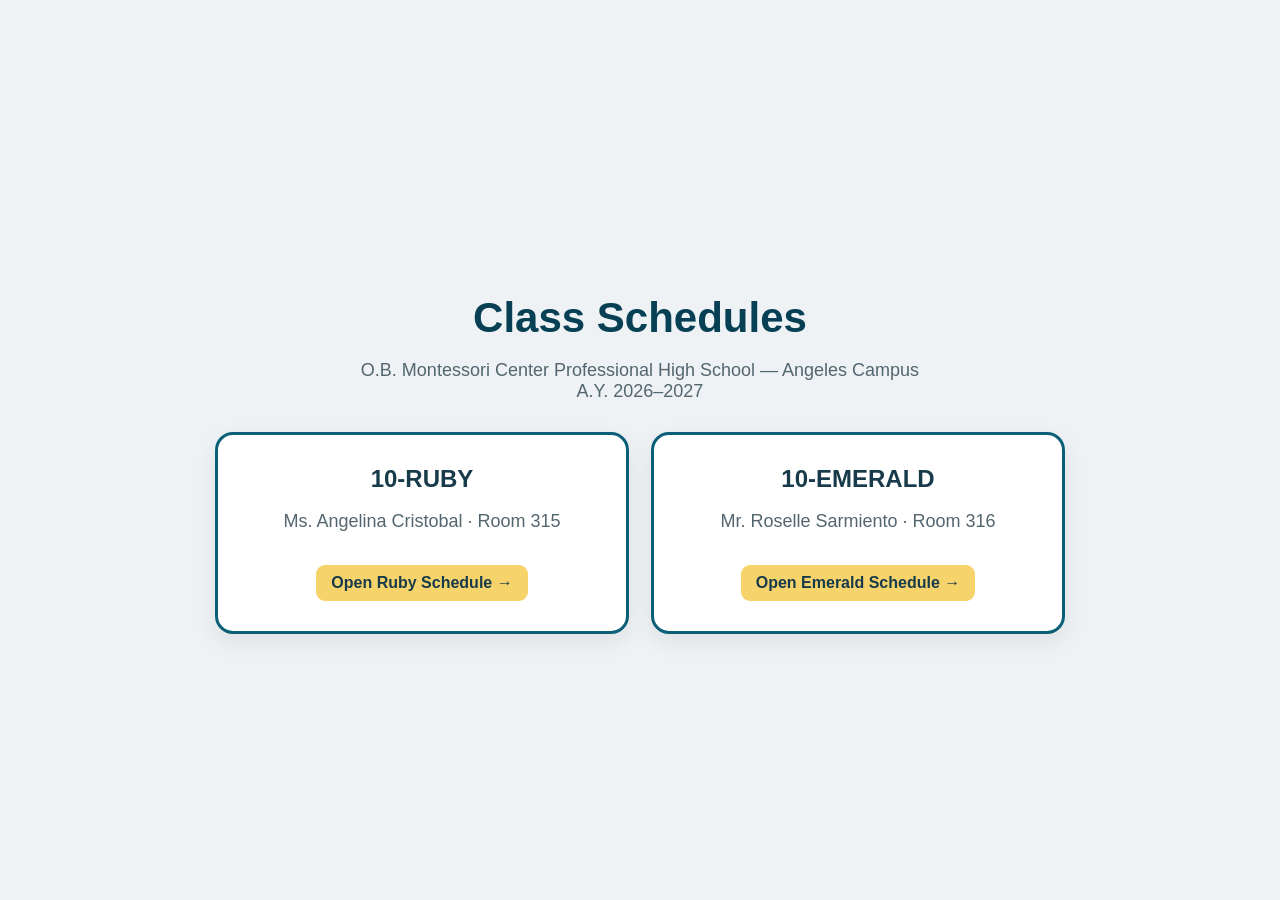
<file: SCHEDULE/index.html>
<!DOCTYPE html>
<html lang="en">
<head>
<meta charset="UTF-8">
<meta name="viewport" content="width=device-width, initial-scale=1.0">
<title>Class Schedules</title>
<link rel="stylesheet" href="style.css">
</head>
<body>
<main class="home">
  <div class="home-box">
    <h1>Class Schedules</h1>
    <p>O.B. Montessori Center Professional High School — Angeles Campus<br>A.Y. 2026–2027</p>
    <div class="cards">
      <a class="card" href="ruby.html">
        <h2>10-RUBY</h2>
        <p>Ms. Angelina Cristobal · Room 315</p>
        <span>Open Ruby Schedule →</span>
      </a>
      <a class="card" href="emerald.html">
        <h2>10-EMERALD</h2>
        <p>Mr. Roselle Sarmiento · Room 316</p>
        <span>Open Emerald Schedule →</span>
      </a>
    </div>
  </div>
</main>
</body>
</html>
</file>
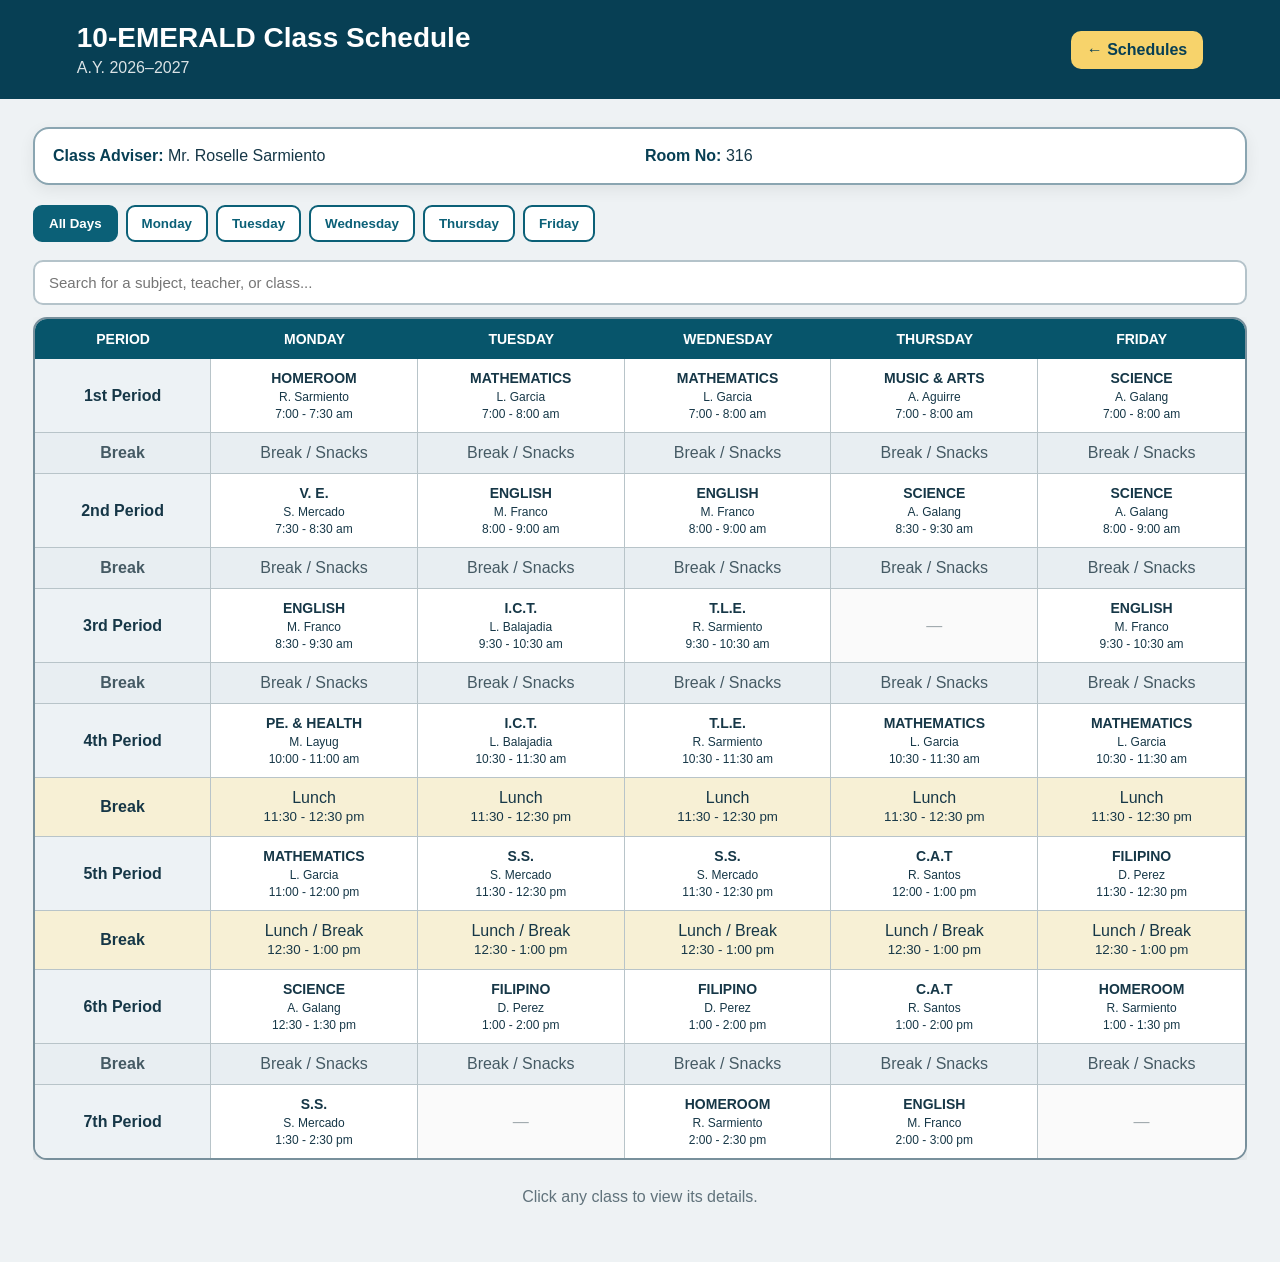
<file: SCHEDULE/emerald.html>
<!DOCTYPE html>
<html lang="en">
<head>
<meta charset="UTF-8">
<meta name="viewport" content="width=device-width, initial-scale=1.0">
<title>10-EMERALD Class Schedule</title>
<link rel="stylesheet" href="style.css">
</head>
<body>
<header>
  <div><h1>10-EMERALD Class Schedule</h1><p>A.Y. 2026–2027</p></div>
  <a class="nav-btn" href="index.html">← Schedules</a>
</header>
<div class="container">
  <section class="info">
    <div class="info-grid">
      <div><strong>Class Adviser:</strong> Mr. Roselle Sarmiento</div>
      <div><strong>Room No:</strong> 316</div>
    </div>
  </section>
  <div class="controls">
    <button class="day-btn active" data-day="all">All Days</button>
    <button class="day-btn" data-day="Monday">Monday</button>
    <button class="day-btn" data-day="Tuesday">Tuesday</button>
    <button class="day-btn" data-day="Wednesday">Wednesday</button>
    <button class="day-btn" data-day="Thursday">Thursday</button>
    <button class="day-btn" data-day="Friday">Friday</button>
  </div>
  <input id="subjectSearch" class="search" type="text" placeholder="Search for a subject, teacher, or class...">
  <div class="table-wrap">
    <table>
      <thead><tr><th>PERIOD</th><th>MONDAY</th><th>TUESDAY</th><th>WEDNESDAY</th><th>THURSDAY</th><th>FRIDAY</th></tr></thead>
      <tbody><tr><td>1st Period</td><td class="class-cell " data-day="Monday">
      <span class="subject">HOMEROOM</span>
      <span class="teacher">R. Sarmiento</span>
      <span class="time">7:00 - 7:30 am</span>
    </td><td class="class-cell " data-day="Tuesday">
      <span class="subject">MATHEMATICS</span>
      <span class="teacher">L. Garcia</span>
      <span class="time">7:00 - 8:00 am</span>
    </td><td class="class-cell " data-day="Wednesday">
      <span class="subject">MATHEMATICS</span>
      <span class="teacher">L. Garcia</span>
      <span class="time">7:00 - 8:00 am</span>
    </td><td class="class-cell " data-day="Thursday">
      <span class="subject">MUSIC & ARTS</span>
      <span class="teacher">A. Aguirre</span>
      <span class="time">7:00 - 8:00 am</span>
    </td><td class="class-cell " data-day="Friday">
      <span class="subject">SCIENCE</span>
      <span class="teacher">A. Galang</span>
      <span class="time">7:00 - 8:00 am</span>
    </td></tr><tr><td class="break">Break</td><td class="break" data-day="Monday">Break / Snacks</td><td class="break" data-day="Tuesday">Break / Snacks</td><td class="break" data-day="Wednesday">Break / Snacks</td><td class="break" data-day="Thursday">Break / Snacks</td><td class="break" data-day="Friday">Break / Snacks</td></tr><tr><td>2nd Period</td><td class="class-cell " data-day="Monday">
      <span class="subject">V. E.</span>
      <span class="teacher">S. Mercado</span>
      <span class="time">7:30 - 8:30 am</span>
    </td><td class="class-cell " data-day="Tuesday">
      <span class="subject">ENGLISH</span>
      <span class="teacher">M. Franco</span>
      <span class="time">8:00 - 9:00 am</span>
    </td><td class="class-cell " data-day="Wednesday">
      <span class="subject">ENGLISH</span>
      <span class="teacher">M. Franco</span>
      <span class="time">8:00 - 9:00 am</span>
    </td><td class="class-cell " data-day="Thursday">
      <span class="subject">SCIENCE</span>
      <span class="teacher">A. Galang</span>
      <span class="time">8:30 - 9:30 am</span>
    </td><td class="class-cell " data-day="Friday">
      <span class="subject">SCIENCE</span>
      <span class="teacher">A. Galang</span>
      <span class="time">8:00 - 9:00 am</span>
    </td></tr><tr><td class="break">Break</td><td class="break" data-day="Monday">Break / Snacks</td><td class="break" data-day="Tuesday">Break / Snacks</td><td class="break" data-day="Wednesday">Break / Snacks</td><td class="break" data-day="Thursday">Break / Snacks</td><td class="break" data-day="Friday">Break / Snacks</td></tr><tr><td>3rd Period</td><td class="class-cell " data-day="Monday">
      <span class="subject">ENGLISH</span>
      <span class="teacher">M. Franco</span>
      <span class="time">8:30 - 9:30 am</span>
    </td><td class="class-cell " data-day="Tuesday">
      <span class="subject">I.C.T.</span>
      <span class="teacher">L. Balajadia</span>
      <span class="time">9:30 - 10:30 am</span>
    </td><td class="class-cell " data-day="Wednesday">
      <span class="subject">T.L.E.</span>
      <span class="teacher">R. Sarmiento</span>
      <span class="time">9:30 - 10:30 am</span>
    </td><td class="empty" data-day="Thursday">—</td><td class="class-cell " data-day="Friday">
      <span class="subject">ENGLISH</span>
      <span class="teacher">M. Franco</span>
      <span class="time">9:30 - 10:30 am</span>
    </td></tr><tr><td class="break">Break</td><td class="break" data-day="Monday">Break / Snacks</td><td class="break" data-day="Tuesday">Break / Snacks</td><td class="break" data-day="Wednesday">Break / Snacks</td><td class="break" data-day="Thursday">Break / Snacks</td><td class="break" data-day="Friday">Break / Snacks</td></tr><tr><td>4th Period</td><td class="class-cell " data-day="Monday">
      <span class="subject">PE. & HEALTH</span>
      <span class="teacher">M. Layug</span>
      <span class="time">10:00 - 11:00 am</span>
    </td><td class="class-cell " data-day="Tuesday">
      <span class="subject">I.C.T.</span>
      <span class="teacher">L. Balajadia</span>
      <span class="time">10:30 - 11:30 am</span>
    </td><td class="class-cell " data-day="Wednesday">
      <span class="subject">T.L.E.</span>
      <span class="teacher">R. Sarmiento</span>
      <span class="time">10:30 - 11:30 am</span>
    </td><td class="class-cell " data-day="Thursday">
      <span class="subject">MATHEMATICS</span>
      <span class="teacher">L. Garcia</span>
      <span class="time">10:30 - 11:30 am</span>
    </td><td class="class-cell " data-day="Friday">
      <span class="subject">MATHEMATICS</span>
      <span class="teacher">L. Garcia</span>
      <span class="time">10:30 - 11:30 am</span>
    </td></tr><tr><td class="lunch">Break</td><td class="lunch" data-day="Monday">Lunch<br><small>11:30 - 12:30 pm</small></td><td class="lunch" data-day="Tuesday">Lunch<br><small>11:30 - 12:30 pm</small></td><td class="lunch" data-day="Wednesday">Lunch<br><small>11:30 - 12:30 pm</small></td><td class="lunch" data-day="Thursday">Lunch<br><small>11:30 - 12:30 pm</small></td><td class="lunch" data-day="Friday">Lunch<br><small>11:30 - 12:30 pm</small></td></tr><tr><td>5th Period</td><td class="class-cell " data-day="Monday">
      <span class="subject">MATHEMATICS</span>
      <span class="teacher">L. Garcia</span>
      <span class="time">11:00 - 12:00 pm</span>
    </td><td class="class-cell " data-day="Tuesday">
      <span class="subject">S.S.</span>
      <span class="teacher">S. Mercado</span>
      <span class="time">11:30 - 12:30 pm</span>
    </td><td class="class-cell " data-day="Wednesday">
      <span class="subject">S.S.</span>
      <span class="teacher">S. Mercado</span>
      <span class="time">11:30 - 12:30 pm</span>
    </td><td class="class-cell " data-day="Thursday">
      <span class="subject">C.A.T</span>
      <span class="teacher">R. Santos</span>
      <span class="time">12:00 - 1:00 pm</span>
    </td><td class="class-cell " data-day="Friday">
      <span class="subject">FILIPINO</span>
      <span class="teacher">D. Perez</span>
      <span class="time">11:30 - 12:30 pm</span>
    </td></tr><tr><td class="lunch">Break</td><td class="lunch" data-day="Monday">Lunch / Break<br><small>12:30 - 1:00 pm</small></td><td class="lunch" data-day="Tuesday">Lunch / Break<br><small>12:30 - 1:00 pm</small></td><td class="lunch" data-day="Wednesday">Lunch / Break<br><small>12:30 - 1:00 pm</small></td><td class="lunch" data-day="Thursday">Lunch / Break<br><small>12:30 - 1:00 pm</small></td><td class="lunch" data-day="Friday">Lunch / Break<br><small>12:30 - 1:00 pm</small></td></tr><tr><td>6th Period</td><td class="class-cell " data-day="Monday">
      <span class="subject">SCIENCE</span>
      <span class="teacher">A. Galang</span>
      <span class="time">12:30 - 1:30 pm</span>
    </td><td class="class-cell " data-day="Tuesday">
      <span class="subject">FILIPINO</span>
      <span class="teacher">D. Perez</span>
      <span class="time">1:00 - 2:00 pm</span>
    </td><td class="class-cell " data-day="Wednesday">
      <span class="subject">FILIPINO</span>
      <span class="teacher">D. Perez</span>
      <span class="time">1:00 - 2:00 pm</span>
    </td><td class="class-cell " data-day="Thursday">
      <span class="subject">C.A.T</span>
      <span class="teacher">R. Santos</span>
      <span class="time">1:00 - 2:00 pm</span>
    </td><td class="class-cell " data-day="Friday">
      <span class="subject">HOMEROOM</span>
      <span class="teacher">R. Sarmiento</span>
      <span class="time">1:00 - 1:30 pm</span>
    </td></tr><tr><td class="break">Break</td><td class="break" data-day="Monday">Break / Snacks</td><td class="break" data-day="Tuesday">Break / Snacks</td><td class="break" data-day="Wednesday">Break / Snacks</td><td class="break" data-day="Thursday">Break / Snacks</td><td class="break" data-day="Friday">Break / Snacks</td></tr><tr><td>7th Period</td><td class="class-cell " data-day="Monday">
      <span class="subject">S.S.</span>
      <span class="teacher">S. Mercado</span>
      <span class="time">1:30 - 2:30 pm</span>
    </td><td class="empty" data-day="Tuesday">—</td><td class="class-cell " data-day="Wednesday">
      <span class="subject">HOMEROOM</span>
      <span class="teacher">R. Sarmiento</span>
      <span class="time">2:00 - 2:30 pm</span>
    </td><td class="class-cell " data-day="Thursday">
      <span class="subject">ENGLISH</span>
      <span class="teacher">M. Franco</span>
      <span class="time">2:00 - 3:00 pm</span>
    </td><td class="empty" data-day="Friday">—</td></tr></tbody>
    </table>
  </div>
  <footer>Click any class to view its details.</footer>
</div>
<div id="modal" class="modal">
  <div class="modal-box">
    <button id="closeModal" class="close">×</button>
    <h2 id="modalTitle">Class</h2>
    <p id="modalText"></p>
  </div>
</div>
<script src="script.js"></script>
</body>
</html>
</file>
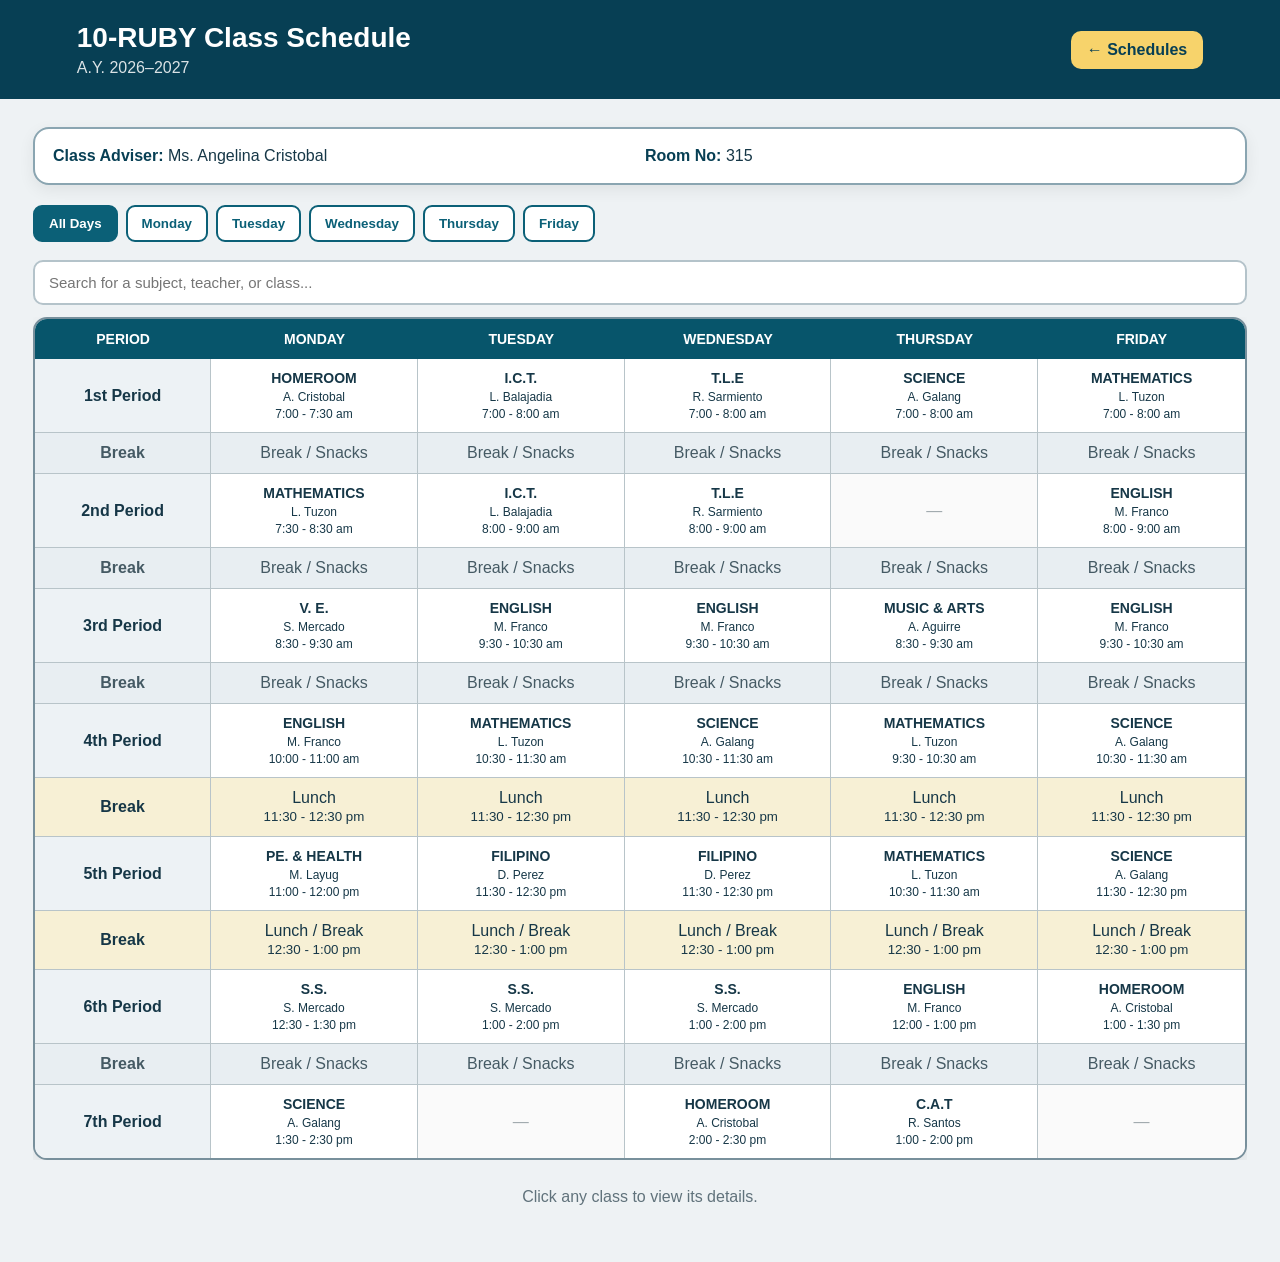
<file: SCHEDULE/ruby.html>
<!DOCTYPE html>
<html lang="en">
<head>
<meta charset="UTF-8">
<meta name="viewport" content="width=device-width, initial-scale=1.0">
<title>10-RUBY Class Schedule</title>
<link rel="stylesheet" href="style.css">
</head>
<body>
<header>
  <div><h1>10-RUBY Class Schedule</h1><p>A.Y. 2026–2027</p></div>
  <a class="nav-btn" href="index.html">← Schedules</a>
</header>
<div class="container">
  <section class="info">
    <div class="info-grid">
      <div><strong>Class Adviser:</strong> Ms. Angelina Cristobal</div>
      <div><strong>Room No:</strong> 315</div>
    </div>
  </section>
  <div class="controls">
    <button class="day-btn active" data-day="all">All Days</button>
    <button class="day-btn" data-day="Monday">Monday</button>
    <button class="day-btn" data-day="Tuesday">Tuesday</button>
    <button class="day-btn" data-day="Wednesday">Wednesday</button>
    <button class="day-btn" data-day="Thursday">Thursday</button>
    <button class="day-btn" data-day="Friday">Friday</button>
  </div>
  <input id="subjectSearch" class="search" type="text" placeholder="Search for a subject, teacher, or class...">
  <div class="table-wrap">
    <table>
      <thead><tr><th>PERIOD</th><th>MONDAY</th><th>TUESDAY</th><th>WEDNESDAY</th><th>THURSDAY</th><th>FRIDAY</th></tr></thead>
      <tbody><tr><td>1st Period</td><td class="class-cell " data-day="Monday">
      <span class="subject">HOMEROOM</span>
      <span class="teacher">A. Cristobal</span>
      <span class="time">7:00 - 7:30 am</span>
    </td><td class="class-cell " data-day="Tuesday">
      <span class="subject">I.C.T.</span>
      <span class="teacher">L. Balajadia</span>
      <span class="time">7:00 - 8:00 am</span>
    </td><td class="class-cell " data-day="Wednesday">
      <span class="subject">T.L.E</span>
      <span class="teacher">R. Sarmiento</span>
      <span class="time">7:00 - 8:00 am</span>
    </td><td class="class-cell " data-day="Thursday">
      <span class="subject">SCIENCE</span>
      <span class="teacher">A. Galang</span>
      <span class="time">7:00 - 8:00 am</span>
    </td><td class="class-cell " data-day="Friday">
      <span class="subject">MATHEMATICS</span>
      <span class="teacher">L. Tuzon</span>
      <span class="time">7:00 - 8:00 am</span>
    </td></tr><tr><td class="break">Break</td><td class="break" data-day="Monday">Break / Snacks</td><td class="break" data-day="Tuesday">Break / Snacks</td><td class="break" data-day="Wednesday">Break / Snacks</td><td class="break" data-day="Thursday">Break / Snacks</td><td class="break" data-day="Friday">Break / Snacks</td></tr><tr><td>2nd Period</td><td class="class-cell " data-day="Monday">
      <span class="subject">MATHEMATICS</span>
      <span class="teacher">L. Tuzon</span>
      <span class="time">7:30 - 8:30 am</span>
    </td><td class="class-cell " data-day="Tuesday">
      <span class="subject">I.C.T.</span>
      <span class="teacher">L. Balajadia</span>
      <span class="time">8:00 - 9:00 am</span>
    </td><td class="class-cell " data-day="Wednesday">
      <span class="subject">T.L.E</span>
      <span class="teacher">R. Sarmiento</span>
      <span class="time">8:00 - 9:00 am</span>
    </td><td class="empty" data-day="Thursday">—</td><td class="class-cell " data-day="Friday">
      <span class="subject">ENGLISH</span>
      <span class="teacher">M. Franco</span>
      <span class="time">8:00 - 9:00 am</span>
    </td></tr><tr><td class="break">Break</td><td class="break" data-day="Monday">Break / Snacks</td><td class="break" data-day="Tuesday">Break / Snacks</td><td class="break" data-day="Wednesday">Break / Snacks</td><td class="break" data-day="Thursday">Break / Snacks</td><td class="break" data-day="Friday">Break / Snacks</td></tr><tr><td>3rd Period</td><td class="class-cell " data-day="Monday">
      <span class="subject">V. E.</span>
      <span class="teacher">S. Mercado</span>
      <span class="time">8:30 - 9:30 am</span>
    </td><td class="class-cell " data-day="Tuesday">
      <span class="subject">ENGLISH</span>
      <span class="teacher">M. Franco</span>
      <span class="time">9:30 - 10:30 am</span>
    </td><td class="class-cell " data-day="Wednesday">
      <span class="subject">ENGLISH</span>
      <span class="teacher">M. Franco</span>
      <span class="time">9:30 - 10:30 am</span>
    </td><td class="class-cell " data-day="Thursday">
      <span class="subject">MUSIC & ARTS</span>
      <span class="teacher">A. Aguirre</span>
      <span class="time">8:30 - 9:30 am</span>
    </td><td class="class-cell " data-day="Friday">
      <span class="subject">ENGLISH</span>
      <span class="teacher">M. Franco</span>
      <span class="time">9:30 - 10:30 am</span>
    </td></tr><tr><td class="break">Break</td><td class="break" data-day="Monday">Break / Snacks</td><td class="break" data-day="Tuesday">Break / Snacks</td><td class="break" data-day="Wednesday">Break / Snacks</td><td class="break" data-day="Thursday">Break / Snacks</td><td class="break" data-day="Friday">Break / Snacks</td></tr><tr><td>4th Period</td><td class="class-cell " data-day="Monday">
      <span class="subject">ENGLISH</span>
      <span class="teacher">M. Franco</span>
      <span class="time">10:00 - 11:00 am</span>
    </td><td class="class-cell " data-day="Tuesday">
      <span class="subject">MATHEMATICS</span>
      <span class="teacher">L. Tuzon</span>
      <span class="time">10:30 - 11:30 am</span>
    </td><td class="class-cell " data-day="Wednesday">
      <span class="subject">SCIENCE</span>
      <span class="teacher">A. Galang</span>
      <span class="time">10:30 - 11:30 am</span>
    </td><td class="class-cell " data-day="Thursday">
      <span class="subject">MATHEMATICS</span>
      <span class="teacher">L. Tuzon</span>
      <span class="time">9:30 - 10:30 am</span>
    </td><td class="class-cell " data-day="Friday">
      <span class="subject">SCIENCE</span>
      <span class="teacher">A. Galang</span>
      <span class="time">10:30 - 11:30 am</span>
    </td></tr><tr><td class="lunch">Break</td><td class="lunch" data-day="Monday">Lunch<br><small>11:30 - 12:30 pm</small></td><td class="lunch" data-day="Tuesday">Lunch<br><small>11:30 - 12:30 pm</small></td><td class="lunch" data-day="Wednesday">Lunch<br><small>11:30 - 12:30 pm</small></td><td class="lunch" data-day="Thursday">Lunch<br><small>11:30 - 12:30 pm</small></td><td class="lunch" data-day="Friday">Lunch<br><small>11:30 - 12:30 pm</small></td></tr><tr><td>5th Period</td><td class="class-cell " data-day="Monday">
      <span class="subject">PE. & HEALTH</span>
      <span class="teacher">M. Layug</span>
      <span class="time">11:00 - 12:00 pm</span>
    </td><td class="class-cell " data-day="Tuesday">
      <span class="subject">FILIPINO</span>
      <span class="teacher">D. Perez</span>
      <span class="time">11:30 - 12:30 pm</span>
    </td><td class="class-cell " data-day="Wednesday">
      <span class="subject">FILIPINO</span>
      <span class="teacher">D. Perez</span>
      <span class="time">11:30 - 12:30 pm</span>
    </td><td class="class-cell " data-day="Thursday">
      <span class="subject">MATHEMATICS</span>
      <span class="teacher">L. Tuzon</span>
      <span class="time">10:30 - 11:30 am</span>
    </td><td class="class-cell " data-day="Friday">
      <span class="subject">SCIENCE</span>
      <span class="teacher">A. Galang</span>
      <span class="time">11:30 - 12:30 pm</span>
    </td></tr><tr><td class="lunch">Break</td><td class="lunch" data-day="Monday">Lunch / Break<br><small>12:30 - 1:00 pm</small></td><td class="lunch" data-day="Tuesday">Lunch / Break<br><small>12:30 - 1:00 pm</small></td><td class="lunch" data-day="Wednesday">Lunch / Break<br><small>12:30 - 1:00 pm</small></td><td class="lunch" data-day="Thursday">Lunch / Break<br><small>12:30 - 1:00 pm</small></td><td class="lunch" data-day="Friday">Lunch / Break<br><small>12:30 - 1:00 pm</small></td></tr><tr><td>6th Period</td><td class="class-cell " data-day="Monday">
      <span class="subject">S.S.</span>
      <span class="teacher">S. Mercado</span>
      <span class="time">12:30 - 1:30 pm</span>
    </td><td class="class-cell " data-day="Tuesday">
      <span class="subject">S.S.</span>
      <span class="teacher">S. Mercado</span>
      <span class="time">1:00 - 2:00 pm</span>
    </td><td class="class-cell " data-day="Wednesday">
      <span class="subject">S.S.</span>
      <span class="teacher">S. Mercado</span>
      <span class="time">1:00 - 2:00 pm</span>
    </td><td class="class-cell " data-day="Thursday">
      <span class="subject">ENGLISH</span>
      <span class="teacher">M. Franco</span>
      <span class="time">12:00 - 1:00 pm</span>
    </td><td class="class-cell " data-day="Friday">
      <span class="subject">HOMEROOM</span>
      <span class="teacher">A. Cristobal</span>
      <span class="time">1:00 - 1:30 pm</span>
    </td></tr><tr><td class="break">Break</td><td class="break" data-day="Monday">Break / Snacks</td><td class="break" data-day="Tuesday">Break / Snacks</td><td class="break" data-day="Wednesday">Break / Snacks</td><td class="break" data-day="Thursday">Break / Snacks</td><td class="break" data-day="Friday">Break / Snacks</td></tr><tr><td>7th Period</td><td class="class-cell " data-day="Monday">
      <span class="subject">SCIENCE</span>
      <span class="teacher">A. Galang</span>
      <span class="time">1:30 - 2:30 pm</span>
    </td><td class="empty" data-day="Tuesday">—</td><td class="class-cell " data-day="Wednesday">
      <span class="subject">HOMEROOM</span>
      <span class="teacher">A. Cristobal</span>
      <span class="time">2:00 - 2:30 pm</span>
    </td><td class="class-cell " data-day="Thursday">
      <span class="subject">C.A.T</span>
      <span class="teacher">R. Santos</span>
      <span class="time">1:00 - 2:00 pm</span>
    </td><td class="empty" data-day="Friday">—</td></tr></tbody>
    </table>
  </div>
  <footer>Click any class to view its details.</footer>
</div>
<div id="modal" class="modal">
  <div class="modal-box">
    <button id="closeModal" class="close">×</button>
    <h2 id="modalTitle">Class</h2>
    <p id="modalText"></p>
  </div>
</div>
<script src="script.js"></script>
</body>
</html>
</file>
<file: SCHEDULE/style.css>
*{box-sizing:border-box}
body{
  margin:0;
  font-family:"Gill Sans","Trebuchet MS",Arial,sans-serif;
  background:#eef2f4;
  color:#163747;
}
header{
  background:#073f54;
  color:white;
  padding:22px 6%;
  display:flex;
  justify-content:space-between;
  align-items:center;
  gap:20px;
}
header h1{margin:0;font-size:28px}
header p{margin:5px 0 0;opacity:.85}
.nav-btn{
  text-decoration:none;
  color:#073f54;
  background:#f7d36b;
  padding:10px 16px;
  border-radius:10px;
  font-weight:bold;
}
.container{max-width:1250px;margin:28px auto;padding:0 18px}
.info{
  background:white;
  border:2px solid #8aa5b1;
  border-radius:16px;
  padding:18px;
  margin-bottom:20px;
  box-shadow:0 5px 16px #00000012;
}
.info-grid{display:grid;grid-template-columns:repeat(2,1fr);gap:10px}
.info strong{color:#073f54}
.controls{
  display:flex;flex-wrap:wrap;gap:8px;margin:18px 0;
}
.day-btn,.filter-btn{
  border:2px solid #0b6077;
  background:white;color:#0b6077;
  padding:9px 14px;border-radius:9px;
  cursor:pointer;font-weight:bold;
}
.day-btn.active,.filter-btn.active{background:#0b6077;color:white}
.search{
  width:100%;padding:12px 14px;border:2px solid #b4c3ca;
  border-radius:10px;font-size:15px;margin-bottom:12px;
}
.table-wrap{overflow-x:auto}
table{
  width:100%;border-collapse:separate;border-spacing:0;
  background:white;border:2px solid #78909c;border-radius:14px;
  overflow:hidden;box-shadow:0 5px 16px #00000012;
}
th{
  background:#07556b;color:white;padding:12px 8px;
  font-size:14px;
}
td{
  padding:11px 8px;text-align:center;
  border-right:1px solid #b8c4c9;border-bottom:1px solid #b8c4c9;
  min-width:135px;vertical-align:middle;
}
td:first-child{font-weight:bold;background:#edf2f5;min-width:115px}
td:last-child,th:last-child{border-right:0}
tr:last-child td{border-bottom:0}
.subject{
  display:block;font-weight:bold;font-size:14px;
}
.teacher{display:block;font-size:12px;margin-top:4px}
.time{display:block;font-size:12px;margin-top:3px}
.class-cell{cursor:pointer;transition:.15s}
.class-cell:hover{filter:brightness(.95);transform:scale(1.01)}
.break{background:#e8eef2!important;color:#455a64}
.lunch{background:#f7f0d5!important}
.hidden{display:none!important}
.empty{background:#fafafa;color:#a0a9ad}
footer{text-align:center;padding:28px;color:#60727b}
.modal{
  position:fixed;inset:0;background:#0008;display:none;
  align-items:center;justify-content:center;padding:20px;z-index:10;
}
.modal.show{display:flex}
.modal-box{
  background:white;border-radius:18px;max-width:430px;width:100%;
  padding:25px;box-shadow:0 15px 45px #0008;
}
.modal-box h2{margin-top:0;color:#07556b}
.close{
  float:right;border:0;background:#e7edf0;border-radius:50%;
  width:32px;height:32px;cursor:pointer;font-size:18px;
}
.home{
  min-height:100vh;display:flex;align-items:center;justify-content:center;
  padding:30px;
}
.home-box{max-width:850px;width:100%;text-align:center}
.home-box h1{font-size:42px;color:#073f54;margin-bottom:8px}
.home-box p{color:#53666f;font-size:18px}
.cards{display:grid;grid-template-columns:repeat(2,1fr);gap:22px;margin-top:30px}
.card{
  text-decoration:none;color:#173b4a;background:white;border:3px solid #0b6077;
  border-radius:18px;padding:30px;box-shadow:0 8px 22px #00000012;
  transition:.18s;
}
.card:hover{transform:translateY(-4px);box-shadow:0 12px 28px #00000020}
.card h2{margin:0 0 8px}
.card span{display:inline-block;margin-top:15px;background:#f7d36b;padding:9px 15px;border-radius:9px;font-weight:bold}
@media(max-width:750px){
  header{align-items:flex-start;flex-direction:column}
  .info-grid,.cards{grid-template-columns:1fr}
  table{font-size:12px}
  td{min-width:110px;padding:8px 5px}
}
</file>
